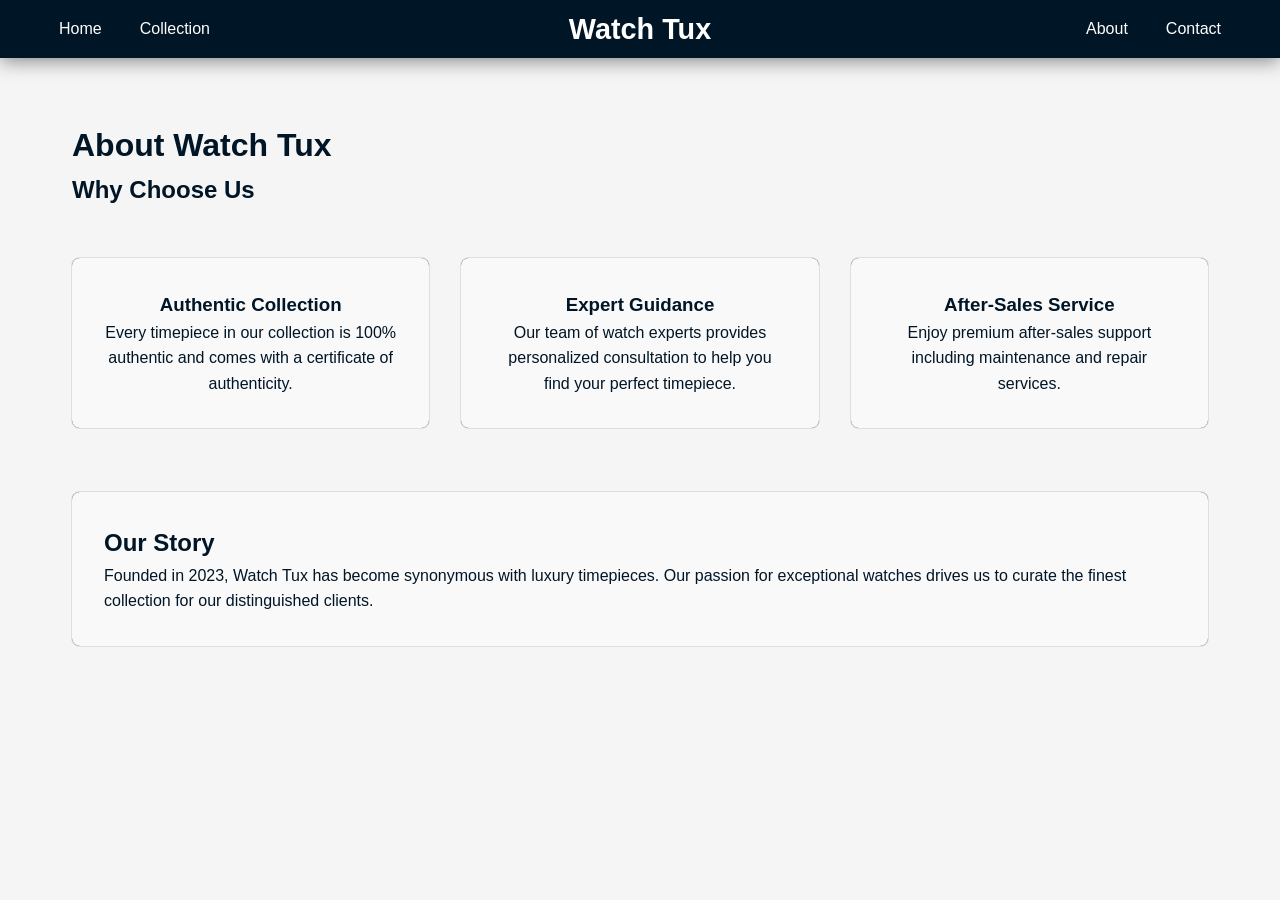
<file: About & Contact/about.html>
<!DOCTYPE html>
<html lang="en">
<head>
    <meta charset="UTF-8">
    <meta name="viewport" content="width=device-width, initial-scale=1.0">
    <title>Document</title>
    <link rel="stylesheet" href="about.css">
</head>
<body>
    <div class="sidebar" id="sidebar">
        <div class="close-btn" onclick="toggleSidebar()">x</div>
        <ul class="sidebar-links">
            <li><a href="/index.html">Home</a></li>
            <li><a href="/collection/collection.html">Collection</a></li>
            <li><a href="./about.html">About</a></li>
            <li><a href="./contact.html">Contact</a></li>
        </ul>
    </div>
    <nav>
        <div class="nav-container">
            <div class="menu-btn" onclick="toggleSidebar()">
                <div class="bar"></div>
                <div class="bar"></div>
                <div class="bar"></div>
            </div>
            <div class="nav-links">
                <a href="/index.html">Home</a>
                <a href="/collection/collection.html">Collection</a>
            </div>
            <div id="logo" class="logo">Watch Tux</div>
            <div class="nav-links">
                <a href="./about.html">About</a>
                <a href="./contact.html">Contact</a>
            </div>
        </div>
    </nav>
    <main class="about-content">
        <h1>About Watch Tux</h1>
        
        <section class="why-choose-us">
          <h2>Why Choose Us</h2>
          <div class="features">
            <div class="feature">
              <h3>Authentic Collection</h3>
              <p>Every timepiece in our collection is 100% authentic and comes with a certificate of authenticity.</p>
            </div>
            <div class="feature">
              <h3>Expert Guidance</h3>
              <p>Our team of watch experts provides personalized consultation to help you find your perfect timepiece.</p>
            </div>
            <div class="feature">
              <h3>After-Sales Service</h3>
              <p>Enjoy premium after-sales support including maintenance and repair services.</p>
            </div>
          </div>
        </section>
  
        <section class="our-story">
          <h2>Our Story</h2>
          <p>Founded in 2023, Watch Tux has become synonymous with luxury timepieces. Our passion for exceptional watches drives us to curate the finest collection for our distinguished clients.</p>
        </section>
      </main>
    <script src="aboutContact.js"></script>
</body>
</html>
</file>
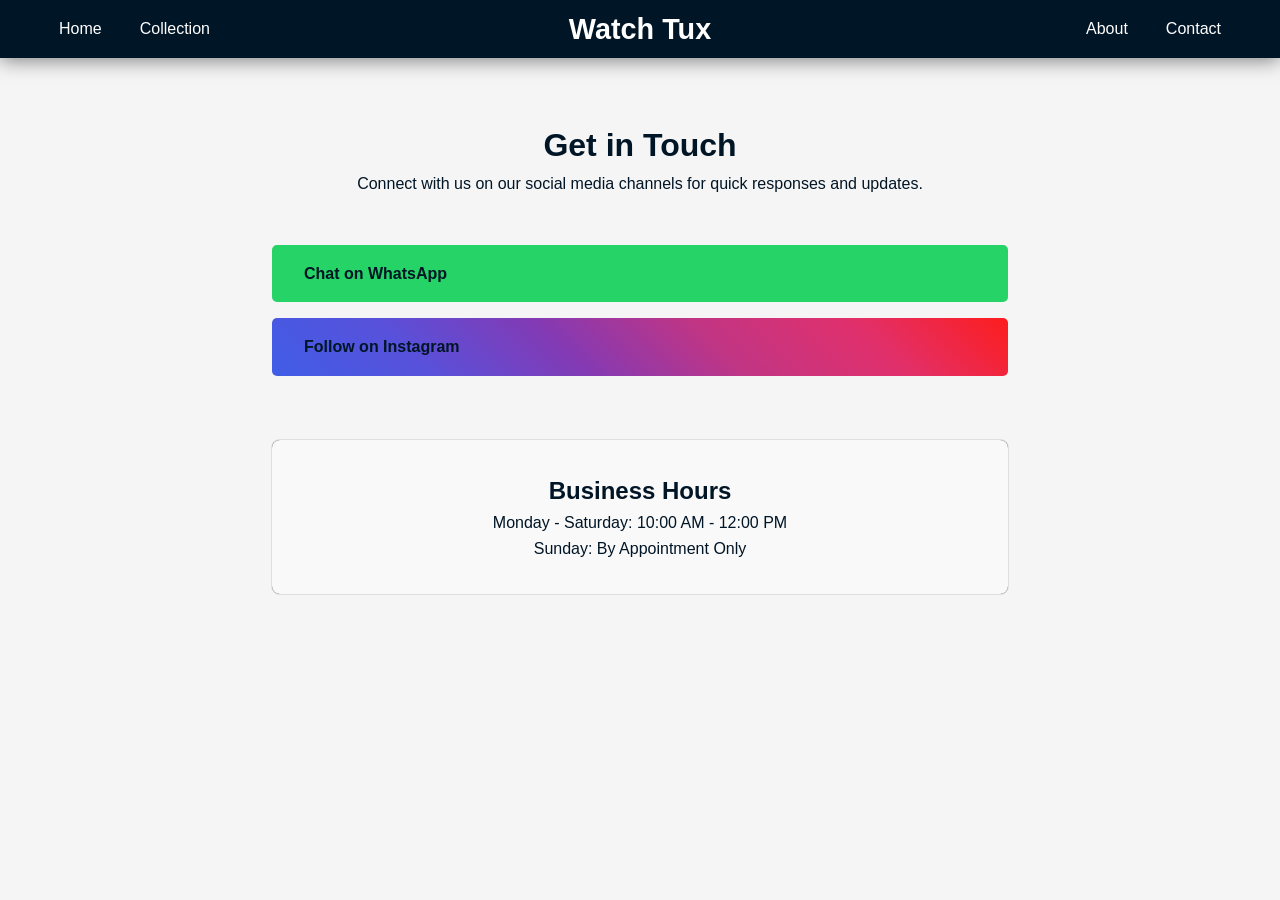
<file: About & Contact/contact.html>
<!DOCTYPE html>
<html lang="en">
<head>
    <meta charset="UTF-8">
    <meta name="viewport" content="width=device-width, initial-scale=1.0">
    <title>Document</title>
    <link rel="stylesheet" href="about.css">
</head>
<body>
    <div class="sidebar" id="sidebar">
        <div class="close-btn" onclick="toggleSidebar()">x</div>
        <ul class="sidebar-links">
            <li><a href="/index.html">Home</a></li>
            <li><a href="/collection/collection.html">Collection</a></li>
            <li><a href="./about.html">About</a></li>
            <li><a href="./contact.html">Contact</a></li>
        </ul>
    </div>
    <nav>
        <div class="nav-container">
            <div class="menu-btn" onclick="toggleSidebar()">
                <div class="bar"></div>
                <div class="bar"></div>
                <div class="bar"></div>
            </div>
            <div class="nav-links">
                <a href="/index.html">Home</a>
                <a href="/collection/collection.html">Collection</a>
            </div>
            <div id="logo" class="logo">Watch Tux</div>
            <div class="nav-links">
                <a href="./about.html">About</a>
                <a href="./contact.html">Contact</a>
            </div>
        </div>
    </nav>
    <main class="contact-content">
        <h1>Get in Touch</h1>
        <p>Connect with us on our social media channels for quick responses and updates.</p>
        
        <div class="social-links">
          <a href="https://wa.me/923403940241" target="_blank" class="social-button whatsapp">
            Chat on WhatsApp
          </a>
          <a href="https://instagram.com/watch_tux" target="_blank" class="social-button instagram">
            Follow on Instagram
          </a>
        </div>
  
        <div class="contact-info">
          <h2>Business Hours</h2>
          <p>Monday - Saturday: 10:00 AM - 12:00 PM</p>
          <p>Sunday: By Appointment Only</p>
        </div>
      </main>
  
    <script src="aboutContact.js"></script>
</body>
</html>
</file>
<file: About & Contact/about.css>
@import url(/style.css);

/* About Page Styles */
.about-content {
  padding: 120px 2rem 4rem;
  max-width: 1200px;
  margin: 0 auto;
}

.features {
  display: grid;
  grid-template-columns: repeat(auto-fit, minmax(250px, 1fr));
  gap: 2rem;
  margin: 3rem 0;
}

.feature {
  padding: 2rem;
  background-color: #f9f9f9;
  box-shadow: 0 0 1px #001526;
  border-radius: 8px;
  text-align: center;
}

.our-story {
  margin-top: 4rem;
  padding: 2rem;
  background-color: #f9f9f9;
  box-shadow: 0 0 1px #001526;
  border-radius: 8px;
}
/* contact page  */
.contact-content {
  padding: 120px 2rem 4rem;
  max-width: 800px;
  margin: 0 auto;
  text-align: center;
}

.social-links {
  display: flex;
  flex-direction: column;
  gap: 1rem;
  margin: 3rem 0;
}

.social-button {
  display: inline-block;
  padding: 1rem 2rem;
  border-radius: 5px;
  color: #fff;
  text-decoration: none;
  font-weight: bold;
  transition: transform 0.3s;
}

.social-button:hover {
  transform: translateY(-3px);
}

.whatsapp {
  background-color: #25D366;
}

.instagram {
  background: linear-gradient(45deg, #405DE6, #5851DB, #833AB4, #C13584, #E1306C, #FD1D1D);
}

.contact-info {
  margin-top: 4rem;
  padding: 2rem;
  background-color: #f9f9f9;
  box-shadow: 0 0 1px #001526;
  border-radius: 8px;
}
</file>
